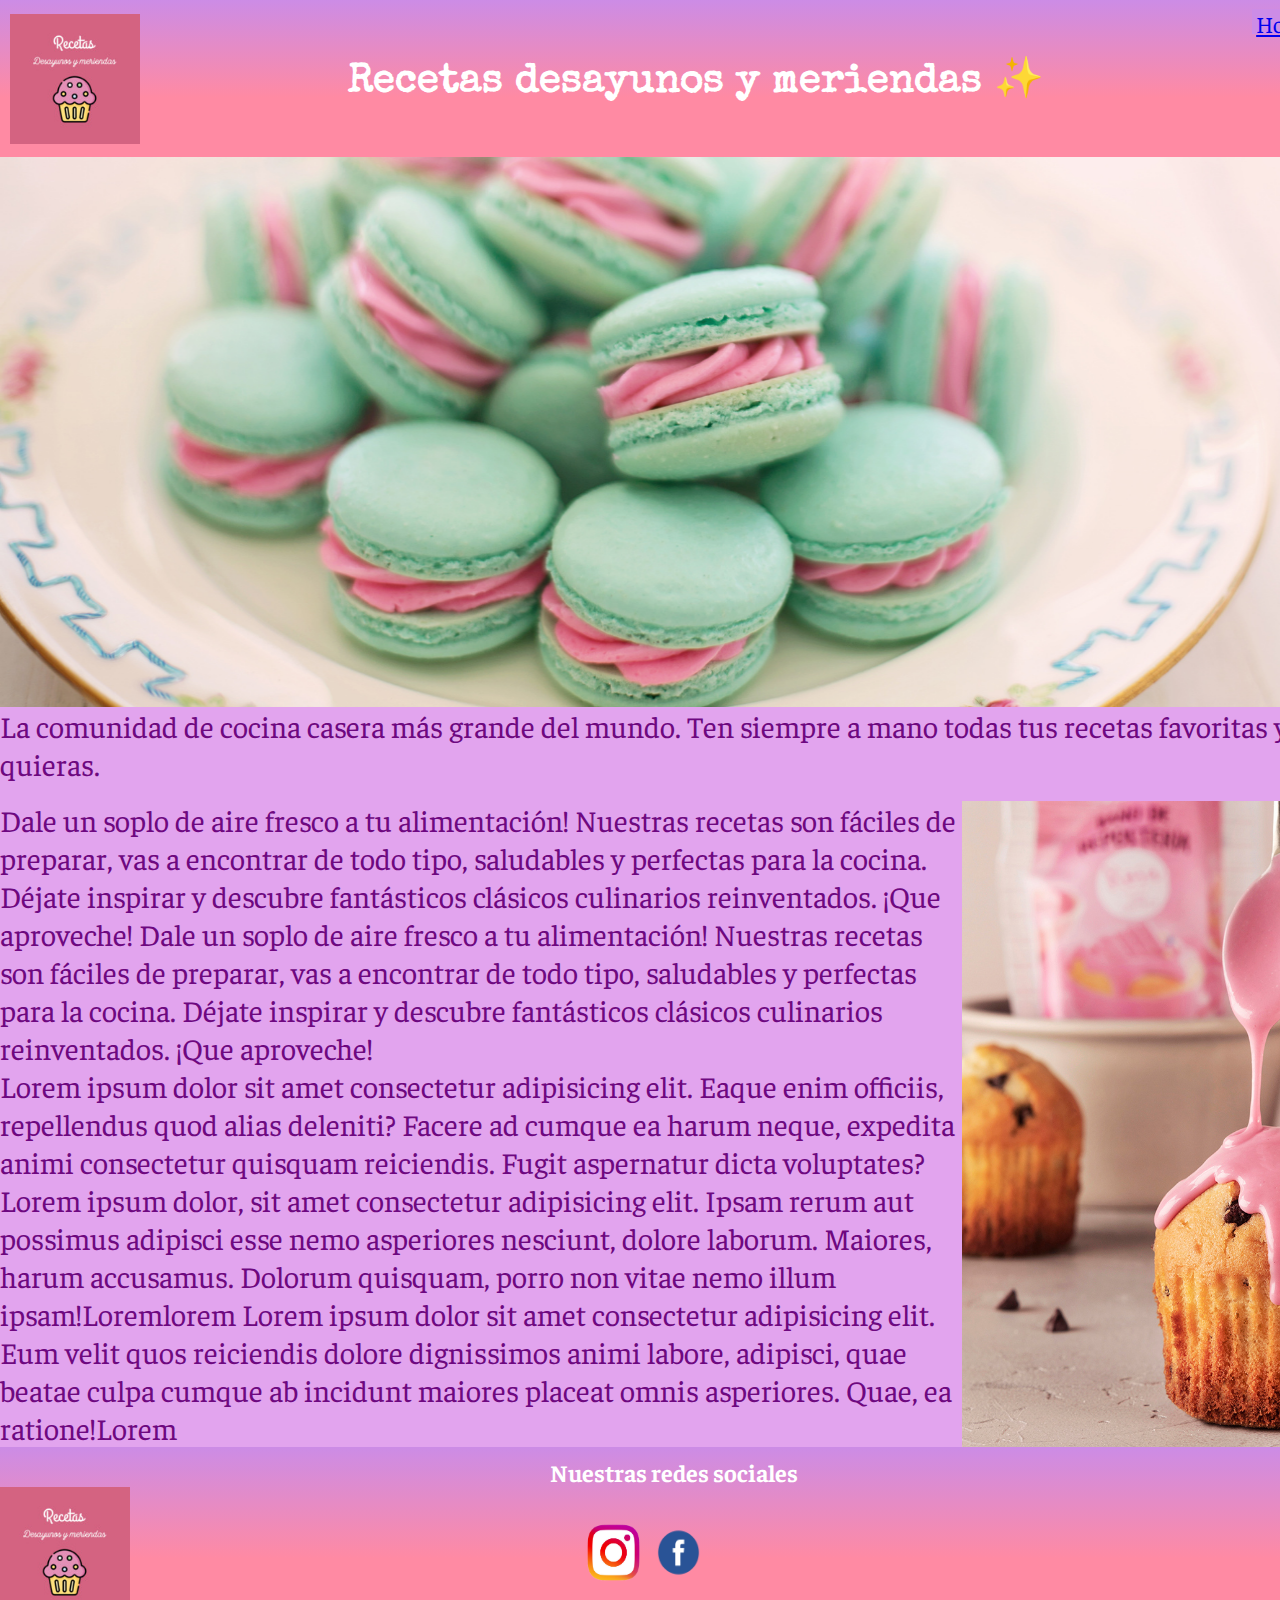
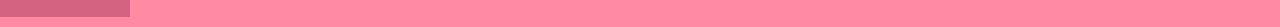
<file: index.html>
<!DOCTYPE html>
<html lang="es">

<head>
    <meta charset="UTF-8">

    <title>Desayunos y meriendas</title>
    <link rel="stylesheet" href="styles.css" />
    <link rel="preconnect" href="https://fonts.gstatic.com">
    <link href="https://fonts.googleapis.com/css2?family=Special+Elite&display=swap" rel="stylesheet">
    <link rel="preconnect" href="https://fonts.gstatic.com">
    <link href="https://fonts.googleapis.com/css2?family=Faustina:ital@1&display=swap" rel="stylesheet">
    <link rel="formulario" href="form.html" />
</head>

<body>
    <main>
        <header>
            <div class="logo">
                <img src="images/logo_size_invert.jpg" alt="logo">
            </div>

            <h1>Recetas desayunos y meriendas ✨</h1>
            <nav>
                <ul>
                    <li><a href="santi.html">Home</a></li>
                    <li><a href="#contactos">Contacto</a></li>
                    <li><a href="form.html">Publica tu receta</a></li>
                </ul>
            </nav>
        </header>
        <section>
            <div class="imgprincipal">
                <img src="images/macaronspasteles.png" alt="macarons">
            </div>
        </section>
        <section>
            <div class="parrafos">
                <p>La comunidad de cocina casera más grande del mundo. Ten siempre a mano todas tus recetas favoritas y
                    compártelas con quien quieras. </p> <br>
            </div>
            <div class="parrafos2">
                <p> Dale un soplo de aire fresco a tu alimentación! Nuestras recetas son fáciles de preparar, vas a
                    encontrar de todo tipo, saludables y perfectas para la cocina. Déjate inspirar y descubre
                    fantásticos clásicos culinarios reinventados. ¡Que aproveche!

                    Dale un soplo de aire fresco a tu alimentación! Nuestras recetas son fáciles de preparar, vas a
                    encontrar de todo tipo, saludables y perfectas para la cocina. Déjate inspirar y descubre
                    fantásticos clásicos culinarios reinventados. ¡Que aproveche!<br>
                    Lorem ipsum dolor sit amet consectetur adipisicing elit. Eaque enim officiis, repellendus quod alias
                    deleniti? Facere ad cumque ea harum neque, expedita animi consectetur quisquam reiciendis. Fugit
                    aspernatur dicta voluptates?Lorem ipsum dolor, sit amet consectetur adipisicing elit. Ipsam rerum
                    aut possimus adipisci esse nemo asperiores nesciunt, dolore laborum. Maiores, harum accusamus.
                    Dolorum quisquam, porro non vitae nemo illum ipsam!Loremlorem Lorem ipsum dolor sit amet consectetur
                    adipisicing elit. Eum velit quos reiciendis dolore dignissimos animi labore, adipisci, quae beatae
                    culpa cumque ab incidunt maiores placeat omnis asperiores. Quae, ea ratione!Lorem</p>
                <div class="imgbody">
                    <img src="images/receta.jpg" alt="muffins">
                </div>
            </div>
        </section>
        <footer>
            <div id="contactos">
                <h2>Nuestras redes sociales</h2>
            </div>
            <div class="imagesf">
                <div class="logo2">
                    <img src="images/logo_size_invert.jpg" alt="logo">
                </div>
                <div class="redes">
                    <div class="logo-instagram">
                        <a href="https://www.instagram.com/mile_viera/" target="_blank">
                            <img src="images/instagram.png" alt="instagram">
                        </a>
                    </div>
                    <div class="logo-facebook">
                        <a href="https://www.facebook.com/" target="_blank">
                            <img src="images/facebook.png" alt="facebook">
                        </a>
                    </div>
                </div>
            </div>
        </footer>

    </main>
</body>
</file>
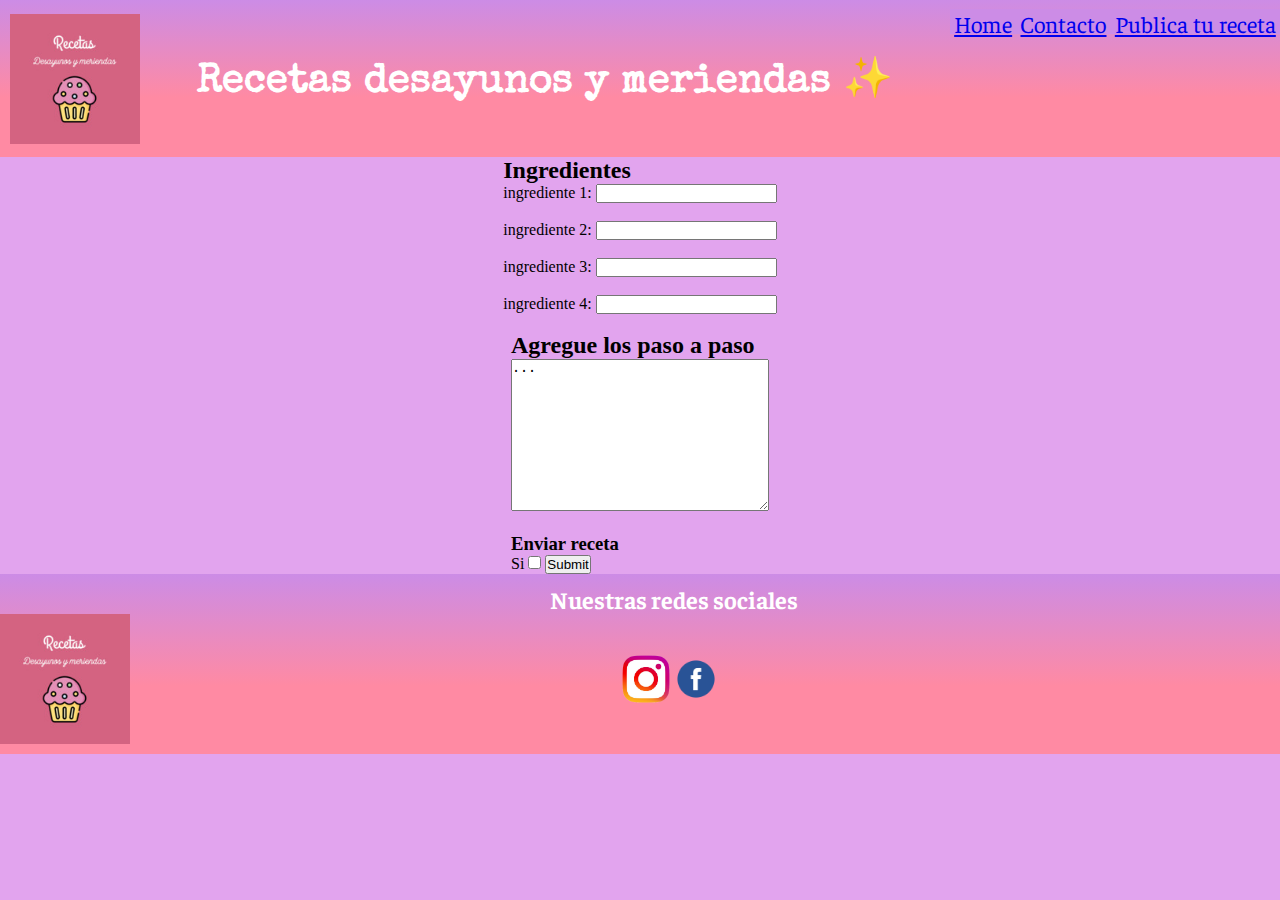
<file: form.html>
<!DOCTYPE html>
<html lang="es">

<head>
    <meta charset="UTF-8">
    <title>Publica tu receta</title>
    <link rel="stylesheet" href="estilo.css" />
    <link rel="preconnect" href="https://fonts.gstatic.com">
    <link href="https://fonts.googleapis.com/css2?family=Special+Elite&display=swap" rel="stylesheet">
    <link rel="preconnect" href="https://fonts.gstatic.com">
    <link href="https://fonts.googleapis.com/css2?family=Faustina:ital@1&display=swap" rel="stylesheet">
</head>

<body>
    <main>
        <header>
            <div class="logo">
                <img src="images/logo_size_invert.jpg" alt="logo">
            </div>

            <h1>Recetas desayunos y meriendas ✨</h1>
            <nav>
                <ul>
                    <li><a href="index.html">Home</a></li>
                    <li><a href="index.html#contactos">Contacto</a></li>
                    <li><a href="form.html">Publica tu receta</a></li>
                </ul>
            </nav>
        </header>
        <section>
            <div class="totalIngredientes">
                <h2>Ingredientes</h2>
                <form action="form-result.php" method="POST" target="_self">
                    <label for="ingrediente1">ingrediente 1: </label> <input type="text" name="ingrediente1"> <br><br>
                    <label for="ingrediente2">ingrediente 2: </label> <input type="text" name="ingrediente2"> <br><br>
                    <label for="ingrediente3">ingrediente 3: </label> <input type="text" name="ingrediente3"> <br><br>
                    <label for="ingrediente4">ingrediente 4: </label> <input type="text" name="ingrediente4"> <br><br>
                </form>
            </div>
            <div class="pasos">
                <form action="form-result.php" method="POST" target="_self">
                    <h2>Agregue los paso a paso</h2>
                    <textarea name="paso" rows="10" cols="30">...</textarea>
                    <br><br>
                    <h3>Enviar receta</h3>
                    <label for="Si"> Si </label> <input type="checkbox" name="Si">
                    <input type="submit">
                </form>
            </div>
        </section>
        <footer>
            <div class="contactos">
                <h2>Nuestras redes sociales</h2>
            </div>
            <div class="abuelo">
                <div class="logo2">
                    <img src="images/logo_size_invert.jpg" alt="logo">
                </div>
                <div class="redes">
                    <img src="images/instagram.png" alt="instagram">
                    <img src="images/facebook.png" alt="facebook">
                </div>
            </div>
        </footer>
    </main>
</body>

</html>
</file>
<file: styles.css>
/*  */

*{
    padding: 0;
    margin: 0;
    box-sizing: border-box;
}

main{
    width: 1582px;
}
section{
    width: 100%;
}

header{
    width: 100%;
    height: 157px;
    background: rgb(255,138,163);
    background: linear-gradient(0deg, rgba(255,138,163,1) 38%, rgba(204,140,230,1) 100%);
    display: flex;
    justify-content: space-between;
    align-items: center;
}

h1{
    font-family: 'Special Elite', cursive;
    color: white;
    font-size: 40px;
}
.logo{
    width: 130px;
    height: 130px;
    margin: 0 0 0 10px;
}

.logo img{
    width: 100%;
    height: 100%;
}
/*Navbar*/
ul{
    display: flex;
    background-color:rgb(204,140,230,1);
    margin: 0px 0 114px 0;
    width: 330px;
    height: 25px;
    justify-content: space-around;
    list-style: none;
    font-family: 'Faustina', serif;
    color: white;
}
li{
    font-size: 23px;
}
/*body*/
body{
   background-color: rgb(226, 164, 238);
}
.imgprincipal{
    width: 100%;
    height: 550px;
}
.imgprincipal img {
    width: 100%;
    height: 100%;
}

p{
    font-family: 'Faustina', serif; 
    font-size: 30px; 
    color: rgb(110, 8, 128);
}
.parrafos2{
    display: flex;
    justify-content: space-between;
}
.imgbody{
    width: 5500px;
}
.imgbody img{
    width: 100%;
    height: 100%; 
}

footer{  
    width: 100%;
    height: 180px;
    background: rgb(255,138,163);
    background: linear-gradient(0deg, rgba(255,138,163,1) 38%, rgba(204,140,230,1) 100%);
    display: flex;
    flex-direction: column;
}
#contactos{
     margin: 10px 0 0 550px; 
     font-family: 'Faustina', serif; 
     color: white;
}
.imagesf{
    display: flex;
    justify-content: space-between;
    align-items: center;
    width: 711px;
}
.logo2{
    width: 130px;
    height: 130px;
}
.logo2 img{
    width: 100%;
    height: 100%;
}
.redes{
    width: 130px;
    /* height: 80px; */
    display: flex;
}
.redes div img{
    width: 100%;
    height: 100%;
}

.logo-instagram, .logo-facebook{
    /* background-color: blue; */
    width: 120px;
    margin: 5px;

}
</file>
<file: estilo.css>
*{
    padding: 0;
    margin: 0;
    box-sizing: border-box;
}
header{
    width: 100%;
    height: 157px;
    background: rgb(255,138,163);
    background: linear-gradient(0deg, rgba(255,138,163,1) 38%, rgba(204,140,230,1) 100%);
    display: flex;
    justify-content: space-between;
    align-items: center;
}

h1{
    font-family: 'Special Elite', cursive;
    color: white;
    font-size: 40px;
}
.logo{
    width: 130px;
    height: 130px;
    margin: 0 0 0 10px;
}

.logo img{
    width: 100%;
    height: 100%;
}
/*Navbar*/
ul{
    display: flex;
    background-color:rgb(204,140,230,1);
    margin: 0px 0 114px 0;
    width: 330px;
    height: 25px;
    justify-content: space-around;
    list-style: none;
    font-family: 'Faustina', serif;
    color: white;
}
li{
    font-size: 23px;
}

body{
    background-color: rgb(226, 164, 238);
 }
 section{
     display: flex;
     justify-content: center;
     flex-direction: column;
     align-items: center;
 }

 footer{  
    width: 100%;
    height: 180px;
    background: rgb(255,138,163);
    background: linear-gradient(0deg, rgba(255,138,163,1) 38%, rgba(204,140,230,1) 100%);
    display: flex;
    flex-direction: column;
}
.contactos{
     margin: 10px 0 0 550px; 
     font-family: 'Faustina', serif; 
     color: white;
}
.abuelo{
    display: flex;
    justify-content: space-between;
    align-items: center;
    width: 671px;
}
.logo2{
    width: 130px;
    height: 130px;
}
.logo2 img{
    width: 100%;
    height: 100%;
}
.redes{
    width: 50px;
    height: 50px;
    display: flex;
}
.redes img{
    width: 100%;
    height: 100%;
}

a:hover {
    background-color: rgb(142, 255, 240);
    padding: 2px
  }
</file>
